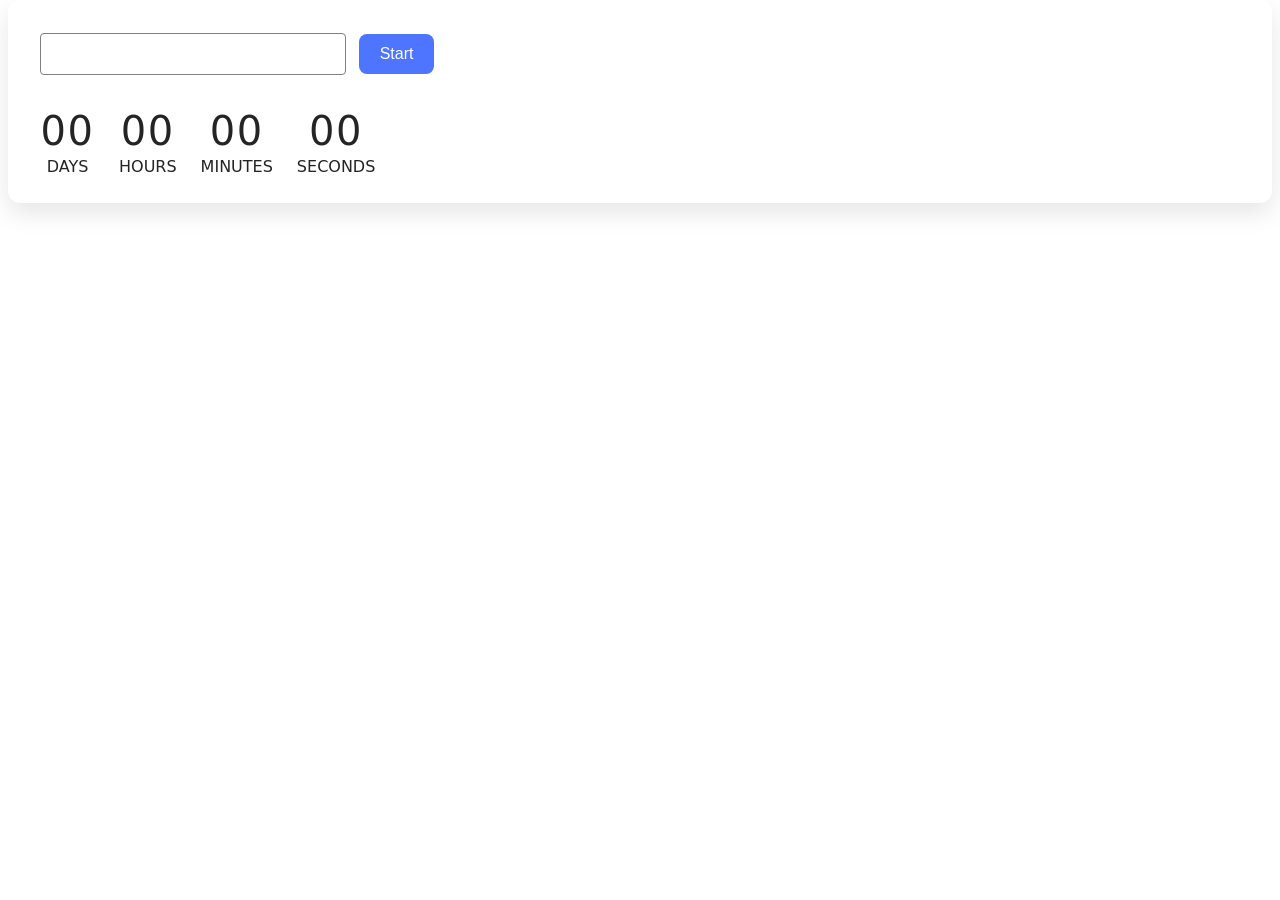
<file: src/1-timer.html>
<!doctype html>
<html lang="en">
  <head>
    <meta charset="UTF-8" />
    <meta http-equiv="X-UA-Compatible" content="IE=edge" />
    <meta name="viewport" content="width=device-width, initial-scale=1.0" />
    <title>Page 2</title>
    <link rel="stylesheet" href="./css/styles.css" />
  </head>
  <body>
    <main>
      <div class="container">
        <input type="text" id="datetime-picker" />
        <button type="button" data-start>Start</button>

        <div class="timer">
          <div class="field">
            <span class="value" data-days>00</span>
            <span class="label">Days</span>
          </div>
          <div class="field">
            <span class="value" data-hours>00</span>
            <span class="label">Hours</span>
          </div>
          <div class="field">
            <span class="value" data-minutes>00</span>
            <span class="label">Minutes</span>
          </div>
          <div class="field">
            <span class="value" data-seconds>00</span>
            <span class="label">Seconds</span>
          </div>
        </div>
      </div>
    </main>
    <script type="module" src="./js/1-timer.js"></script>
  </body>
</html>
</file>
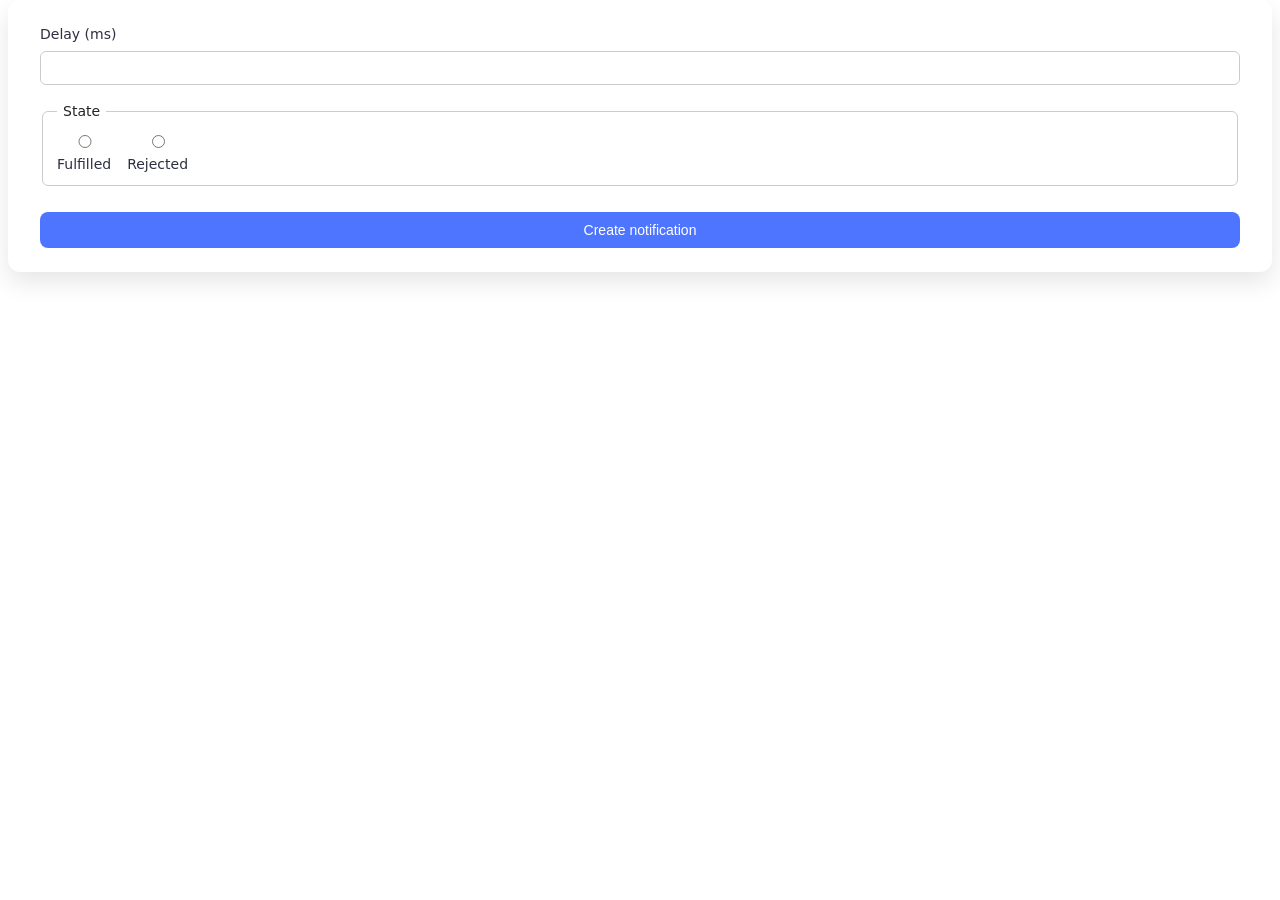
<file: src/2-snackbar.html>
<!doctype html>
<html lang="en">
  <head>
    <meta charset="UTF-8" />
    <meta http-equiv="X-UA-Compatible" content="IE=edge" />
    <meta name="viewport" content="width=device-width, initial-scale=1.0" />
    <title>Page 3</title>
    <link rel="stylesheet" href="./css/styles.css" />
  </head>
  <body>
    <main>
      <div class="container">
        <form class="form">
          <label>
            Delay (ms)
            <input type="number" name="delay" required />
          </label>

          <fieldset>
            <legend>State</legend>
            <label>
              <input type="radio" name="state" value="fulfilled" required />
              Fulfilled
            </label>
            <label>
              <input type="radio" name="state" value="rejected" required />
              Rejected
            </label>
          </fieldset>

          <button type="submit">Create notification</button>
        </form>
      </div>
    </main>
    <script type="module" src="./js/2-snackbar.js"></script>
  </body>
</html>
</file>
<file: src/css/styles.css>
/**
  |============================
  | include css partials with
  | default @import url()
  |============================
*/
/* Common styles */
@import url('./reset.css');
@import url('./base.css');
@import url('./container.css');
@import url('./animations.css');

/* Sections style */
@import url('./header.css');
@import url('./vite-promo.css');
@import url('./badges.css');
@import url('./back-link.css');
@import url('./footer.css');

.container {
  background: white;
  padding: 24px 32px;
  border-radius: 12px;
  box-shadow: 0 10px 25px rgba(0, 0, 0, 0.1);
}

#datetime-picker {
  width: 272px;
  height: 24px;
  padding: 8px 16px;
  margin-right: 8px;
  border: 1px solid #808080;
  border-radius: 4px;
  font-size: 16px;
  line-height: 1.5;
  color: #2e2f42;
  outline: none;
}

#datetime-picker:hover {
  border-color: #000;
}

#datetime-picker:focus {
  border-color: #4e75ff;
}

#datetime-picker:disabled {
  background-color: #fafafa;
  color: #808080;
}

button[data-start] {
  min-width: 75px;
  height: 40px;
  padding: 8px 16px;
  border: none;
  border-radius: 8px;
  background-color: #4e75ff;
  color: #fff;
  font-size: 16px;
  font-weight: 500;
  cursor: pointer;
}

button[data-start]:hover {
  background-color: #6c8cff;
}

button[data-start]:disabled {
  background-color: #cfcfcf;
  color: #989898;
  cursor: not-allowed;
}

.timer {
  display: flex;
  gap: 24px;
  margin-top: 32px;
}

.field {
  display: flex;
  flex-direction: column;
  align-items: center;
  min-width: 55px;
}

.value {
  font-size: 40px;
  line-height: 1.2;
  letter-spacing: 0.04em;
}

.label {
  font-size: 16px;
  line-height: 1.5;
  text-transform: uppercase;
}

.form {
  display: flex;
  flex-direction: column;
  gap: 16px;
}

label {
  display: flex;
  flex-direction: column;
  font-size: 14px;
  color: #2e2f42;
  gap: 6px;
}

input[type='number'] {
  padding: 8px 12px;
  border-radius: 6px;
  border: 1px solid #ccc;
  font-size: 14px;
}

fieldset {
  border: 1px solid #ccc;
  border-radius: 6px;
  padding: 10px 14px;
  display: flex;
  gap: 16px;
}

legend {
  font-size: 14px;
  padding: 0 6px;
}

button {
  margin-top: 10px;
  padding: 10px;
  border-radius: 8px;
  border: none;
  background-color: #4e75ff;
  color: white;
  font-size: 14px;
  cursor: pointer;
  transition: background 0.2s;
}

button:hover {
  background-color: #3a5de0;
}
</file>
